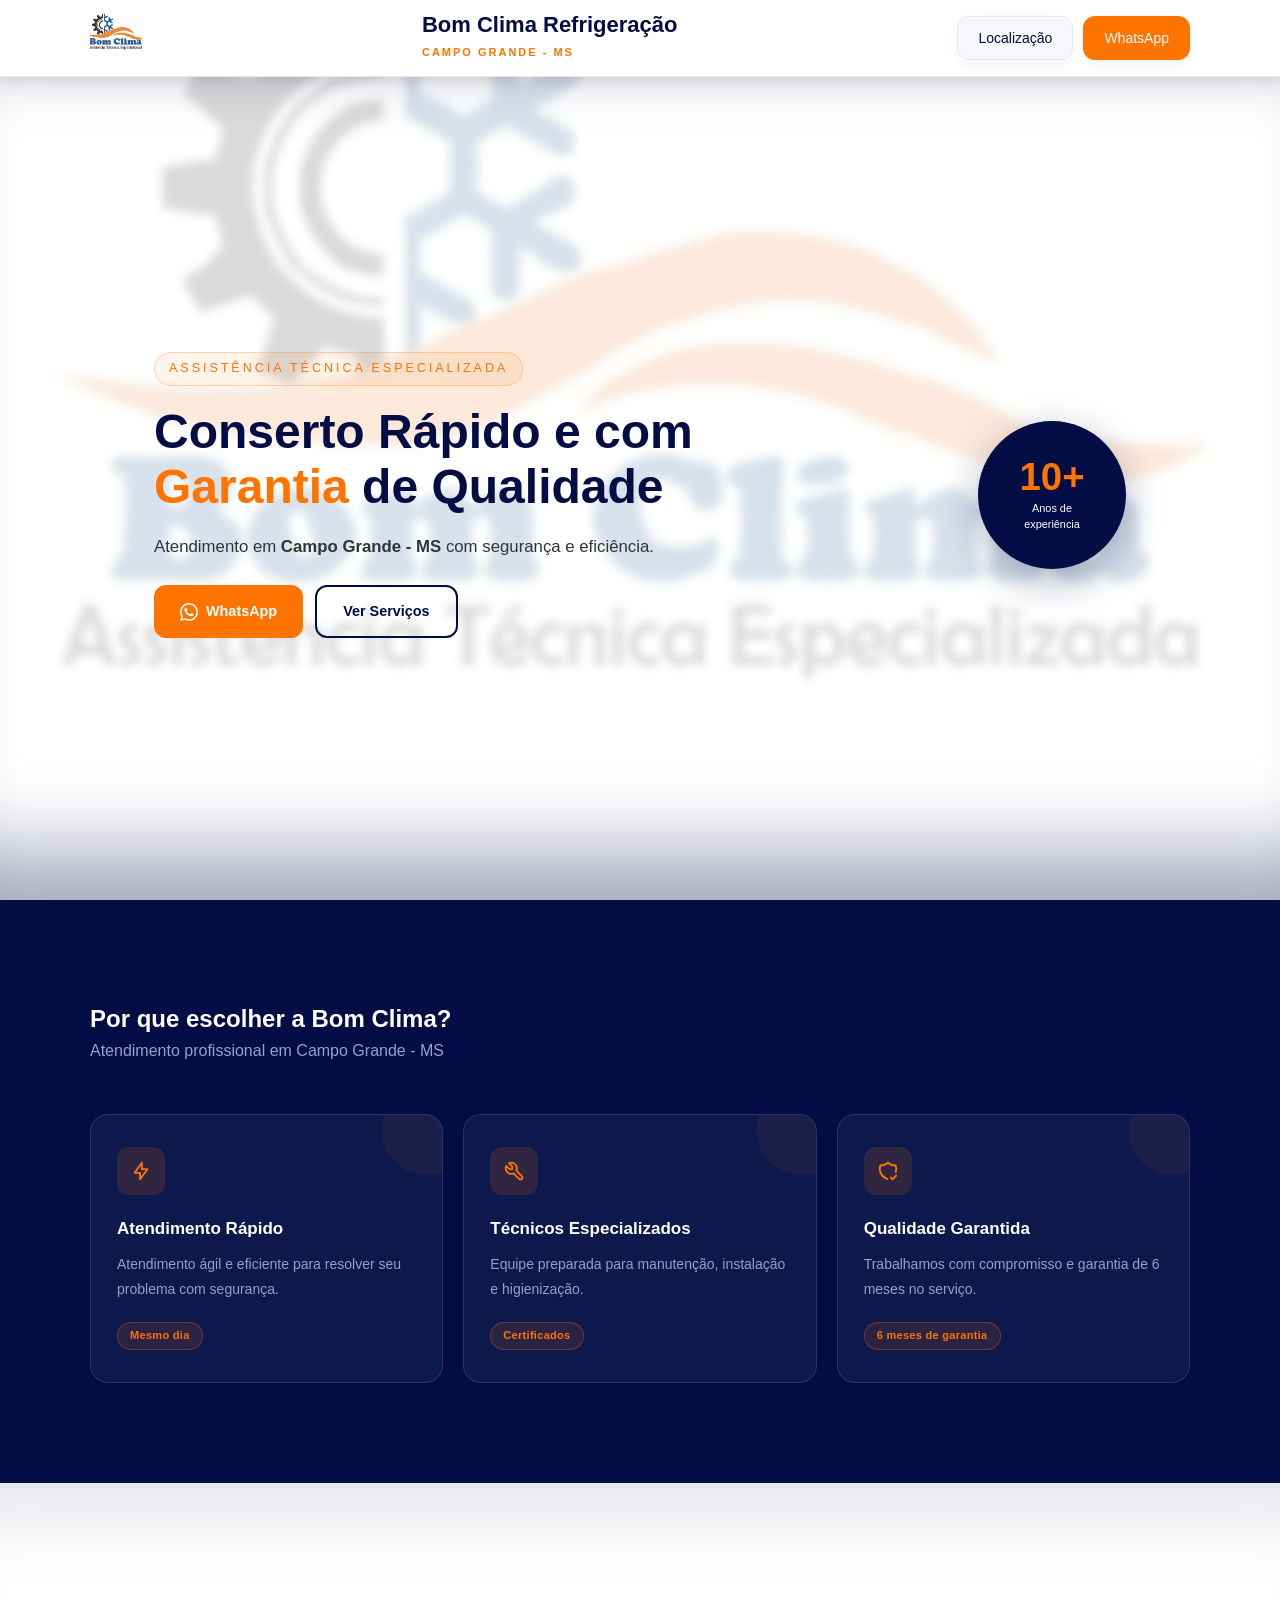
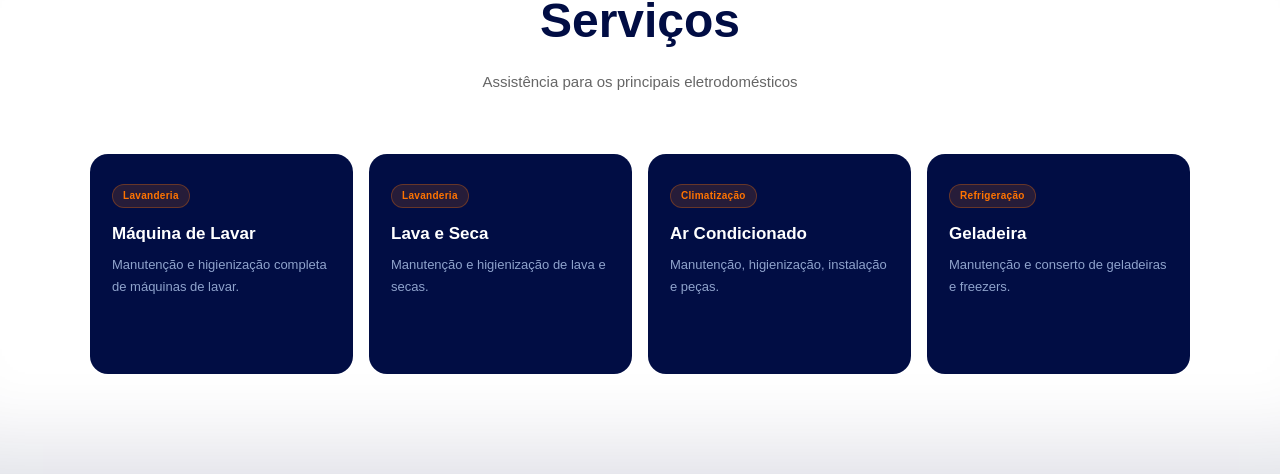
<file: frontend/index.html>
<!doctype html>
<html lang="pt-BR">
  <head>
    <!-- Charset sempre primeiro -->
    <meta charset="UTF-8" />
    <meta name="viewport" content="width=device-width, initial-scale=1.0" />

    <!-- SEO básico -->
    <title>Bom Clima Refrigeração</title>
    <meta
      name="description"
      content="Especialistas em refrigeração, ar-condicionado e climatização. Instalação, manutenção e assistência técnica."
    />
    <meta name="author" content="Bom Clima Refrigeração" />
    <meta name="robots" content="index, follow" />

    <!-- Open Graph (WhatsApp, Facebook, LinkedIn) -->
    <meta property="og:type" content="website" />
    <meta property="og:title" content="Bom Clima Refrigeração" />
    <meta
      property="og:description"
      content="Especialistas em refrigeração, ar-condicionado e climatização."
    />
    <meta property="og:image" content="https://seusite.com.br/og-image.jpg" />
    <meta property="og:url" content="https://seusite.com.br" />
    <meta property="og:locale" content="pt_BR" />

    <!-- Favicon -->
    <link rel="icon" type="image/png" href="/favicon.png" />
    <link rel="apple-touch-icon" href="/apple-touch-icon.png" />

    <!-- Segurança -->
    <meta http-equiv="X-Content-Type-Options" content="nosniff" />
    <meta http-equiv="X-Frame-Options" content="DENY" />
    <meta
      http-equiv="Referrer-Policy"
      content="strict-origin-when-cross-origin"
    />
    <meta
      http-equiv="Permissions-Policy"
      content="camera=(), microphone=(), geolocation=()"
    />

    <!-- CSP corrigida (faltava espaço no original) e com connect-src para fontes -->
    <meta
      http-equiv="Content-Security-Policy"
      content="
    default-src 'self';
    img-src 'self' https: data:;
    style-src 'self' 'unsafe-inline' https://fonts.googleapis.com;
    font-src https://fonts.gstatic.com;
    script-src 'self' 'unsafe-inline';
    frame-src https://www.google.com;
    connect-src 'self'
  "
    />

    <!-- Font com preconnect para carregamento mais rápido -->
    <link rel="preconnect" href="https://fonts.googleapis.com" />
    <link rel="preconnect" href="https://fonts.gstatic.com" crossorigin />
    <link
      href="https://fonts.googleapis.com/css2?family=Poppins:wght@300;400;500;600;700&display=swap"
      rel="stylesheet"
    />

    <!-- CSS -->
    <link rel="stylesheet" href="global.css" />
  </head>
  <body>
    <header class="header">
      <div class="container header-content">
        <div class="brand">
          <a href="/" aria-label="Ir para pagina inicial">
            <img
              src="./assets/Logo2.jpg"
              alt="Logo Bom Clima Refrigeração"
              draggable="false"
              width="60"
              height="60"
            />
          </a>
        </div>
        <div class="brand-text">
          <h1>Bom Clima Refrigeração</h1>
          <span>Campo Grande - MS</span>
        </div>
        <nav class="navbar" aria-label="Menu principal">
          <a href="#localizacao" aria-label="Ver localização da empresa"
            >Localização</a
          >
          <a
            href="https://wa.me/5567992785093?text=Olá!%20Vim%20pelo%20site%20e%20gostaria%20de%20um%20atendimento."
            class="nav-whatsapp"
            target="_blank"
            rel="noopener noreferrer"
            aria-label="Falar pelo WhatsApp"
          >
            WhatsApp
          </a>
        </nav>
      </div>
    </header>
    <section class="hero" aria-label="Apresentação da empresa">
      <div class="container hero-content">
        <div class="hero-text">
          <span class="top-text">Assistência técnica especializada</span>
          <h2>Conserto Rápido e com <em>Garantia</em> de Qualidade</h2>
          <p>
            Atendimento em <strong>Campo Grande - MS</strong> com segurança e
            eficiência.
          </p>

          <div class="hero-buttons">
            <a
              href="https://wa.me/5567992785093?text=Olá!%20Vim%20pelo%20site%20e%20gostaria%20de%20um%20atendimento."
              class="btn btn-whatsapp"
              target="_blank"
              rel="noopener noreferrer"
              aria-label="Falar com a Bom Clima pelo WhatsApp"
            >
              <svg
                xmlns="http://www.w3.org/2000/svg"
                width="18"
                height="18"
                viewBox="0 0 24 24"
                fill="currentColor"
                aria-hidden="true"
              >
                <path
                  d="M17.472 14.382c-.297-.149-1.758-.867-2.03-.967-.273-.099-.471-.148-.67.15-.197.297-.767.966-.94 1.164-.173.199-.347.223-.644.075-.297-.15-1.255-.463-2.39-1.475-.883-.788-1.48-1.761-1.653-2.059-.173-.297-.018-.458.13-.606.134-.133.298-.347.446-.52.149-.174.198-.298.298-.497.099-.198.05-.371-.025-.52-.075-.149-.669-1.612-.916-2.207-.242-.579-.487-.5-.669-.51-.173-.008-.371-.01-.57-.01-.198 0-.52.074-.792.372-.272.297-1.04 1.016-1.04 2.479 0 1.462 1.065 2.875 1.213 3.074.149.198 2.096 3.2 5.077 4.487.709.306 1.262.489 1.694.625.712.227 1.36.195 1.871.118.571-.085 1.758-.719 2.006-1.413.248-.694.248-1.289.173-1.413-.074-.124-.272-.198-.57-.347m-5.421 7.403h-.004a9.87 9.87 0 01-5.031-1.378l-.361-.214-3.741.982.998-3.648-.235-.374a9.86 9.86 0 01-1.51-5.26c.001-5.45 4.436-9.884 9.888-9.884 2.64 0 5.122 1.03 6.988 2.898a9.825 9.825 0 012.893 6.994c-.003 5.45-4.437 9.884-9.885 9.884m8.413-18.297A11.815 11.815 0 0012.05 0C5.495 0 .16 5.335.157 11.892c0 2.096.547 4.142 1.588 5.945L.057 24l6.305-1.654a11.882 11.882 0 005.683 1.448h.005c6.554 0 11.89-5.335 11.893-11.893a11.821 11.821 0 00-3.48-8.413z"
                />
              </svg>
              WhatsApp
            </a>

            <a
              href="#servicos"
              class="btn btn-outline"
              aria-label="Ver lista de serviços"
            >
              Ver Serviços
            </a>
          </div>
        </div>

        <!-- Elemento visual decorativo (opcional) -->
        <div class="hero-visual" aria-hidden="true">
          <div class="hero-badge">
            <span class="badge-number">10+</span>
            <span class="badge-label">Anos de experiência</span>
          </div>
        </div>
      </div>
    </section>
    <section class="diferenciais">
      <div class="container">
        <div class="section-title">
          <h2>Por que escolher a Bom Clima?</h2>
          <p>Atendimento profissional em Campo Grande - MS</p>
        </div>
        <div class="cards-diferenciais">
          <div class="card-diferencial">
            <div class="card-icon" aria-hidden="true">
              <svg
                xmlns="http://www.w3.org/2000/svg"
                width="22"
                height="22"
                viewBox="0 0 24 24"
                fill="none"
                stroke="currentColor"
                stroke-width="2"
                stroke-linecap="round"
                stroke-linejoin="round"
              >
                <path stroke="none" d="M0 0h24v24H0z" fill="none" />
                <path d="M13 3l0 7l6 0l-8 11l0 -7l-6 0l8 -11" />
              </svg>
            </div>
            <h3>Atendimento Rápido</h3>
            <p>
              Atendimento ágil e eficiente para resolver seu problema com
              segurança.
            </p>
            <span class="card-badge">Mesmo dia</span>
          </div>

          <div class="card-diferencial">
            <div class="card-icon" aria-hidden="true">
              <svg
                xmlns="http://www.w3.org/2000/svg"
                width="22"
                height="22"
                viewBox="0 0 24 24"
                fill="none"
                stroke="currentColor"
                stroke-width="2"
                stroke-linecap="round"
                stroke-linejoin="round"
              >
                <path stroke="none" d="M0 0h24v24H0z" fill="none" />
                <path
                  d="M7 10h3v-3l-3.5 -3.5a6 6 0 0 1 8 8l6 6a2 2 0 0 1 -3 3l-6 -6a6 6 0 0 1 -8 -8l3.5 3.5"
                />
              </svg>
            </div>
            <h3>Técnicos Especializados</h3>
            <p>Equipe preparada para manutenção, instalação e higienização.</p>
            <span class="card-badge">Certificados</span>
          </div>

          <div class="card-diferencial">
            <div class="card-icon" aria-hidden="true">
              <svg
                xmlns="http://www.w3.org/2000/svg"
                width="22"
                height="22"
                viewBox="0 0 24 24"
                fill="none"
                stroke="currentColor"
                stroke-width="2"
                stroke-linecap="round"
                stroke-linejoin="round"
              >
                <path stroke="none" d="M0 0h24v24H0z" fill="none" />
                <path
                  d="M11.46 20.846a12 12 0 0 1 -7.96 -14.846a12 12 0 0 0 8.5 -3a12 12 0 0 0 8.5 3a12 12 0 0 1 -.09 7.06"
                />
                <path d="M15 19l2 2l4 -4" />
              </svg>
            </div>
            <h3>Qualidade Garantida</h3>
            <p>Trabalhamos com compromisso e garantia de 6 meses no serviço.</p>
            <span class="card-badge">6 meses de garantia</span>
          </div>
        </div>
      </div>
    </section>
    <section class="services" id="servicos">
      <div class="container">
        <div class="section-title">
          <h2>Serviços</h2>
          <p>Assistência para os principais eletrodomésticos</p>
        </div>
        <div class="grid">
          <a
            href="https://wa.me/5567992785093?text=Olá!%20Vim%20pelo%20site%20e%20gostaria%20de%20fazer%20um%20orçamento%20de%20Máquina%20de%20Lavar."
            class="card"
            target="_blank"
            rel="noopener noreferrer"
            aria-label="Orçamento de Máquina de Lavar via WhatsApp"
          >
            <div class="card-glow"></div>
            <span class="card-tag">Lavanderia</span>
            <h3>Máquina de Lavar</h3>
            <p>Manutenção e higienização completa de máquinas de lavar.</p>
            <div class="card-cta">
              Pedir orçamento
              <svg
                width="14"
                height="14"
                viewBox="0 0 24 24"
                fill="none"
                stroke="currentColor"
                stroke-width="2.5"
                stroke-linecap="round"
                stroke-linejoin="round"
                aria-hidden="true"
              >
                <path d="M5 12h14M12 5l7 7-7 7" />
              </svg>
            </div>
          </a>

          <a
            href="https://wa.me/5567992785093?text=Olá!%20Vim%20pelo%20site%20e%20gostaria%20de%20fazer%20um%20orçamento%20de%20Lava%20e%20Seca."
            class="card"
            target="_blank"
            rel="noopener noreferrer"
            aria-label="Orçamento de Lava e Seca via WhatsApp"
          >
            <div class="card-glow"></div>
            <span class="card-tag">Lavanderia</span>
            <h3>Lava e Seca</h3>
            <p>Manutenção e higienização de lava e secas.</p>
            <div class="card-cta">
              Pedir orçamento
              <svg
                width="14"
                height="14"
                viewBox="0 0 24 24"
                fill="none"
                stroke="currentColor"
                stroke-width="2.5"
                stroke-linecap="round"
                stroke-linejoin="round"
                aria-hidden="true"
              >
                <path d="M5 12h14M12 5l7 7-7 7" />
              </svg>
            </div>
          </a>

          <a
            href="https://wa.me/5567992785093?text=Olá!%20Vim%20pelo%20site%20e%20gostaria%20de%20fazer%20um%20orçamento%20de%20Ar%20Condicionado."
            class="card"
            target="_blank"
            rel="noopener noreferrer"
            aria-label="Orçamento de Ar Condicionado via WhatsApp"
          >
            <div class="card-glow"></div>
            <span class="card-tag">Climatização</span>
            <h3>Ar Condicionado</h3>
            <p>Manutenção, higienização, instalação e peças.</p>
            <div class="card-cta">
              Pedir orçamento
              <svg
                width="14"
                height="14"
                viewBox="0 0 24 24"
                fill="none"
                stroke="currentColor"
                stroke-width="2.5"
                stroke-linecap="round"
                stroke-linejoin="round"
                aria-hidden="true"
              >
                <path d="M5 12h14M12 5l7 7-7 7" />
              </svg>
            </div>
          </a>

          <a
            href="https://wa.me/5567992785093?text=Olá!%20Vim%20pelo%20site%20e%20gostaria%20de%20fazer%20um%20orçamento%20de%20Geladeira."
            class="card"
            target="_blank"
            rel="noopener noreferrer"
            aria-label="Orçamento de Geladeira via WhatsApp"
          >
            <div class="card-glow"></div>
            <span class="card-tag">Refrigeração</span>
            <h3>Geladeira</h3>
            <p>Manutenção e conserto de geladeiras e freezers.</p>
            <div class="card-cta">
              Pedir orçamento
              <svg
                width="14"
                height="14"
                viewBox="0 0 24 24"
                fill="none"
                stroke="currentColor"
                stroke-width="2.5"
                stroke-linecap="round"
                stroke-linejoin="round"
                aria-hidden="true"
              >
                <path d="M5 12h14M12 5l7 7-7 7" />
              </svg>
            </div>
          </a>
        </div>
      </div>
    </section>
  </body>
</html>
</file>
<file: frontend/global.css>
/* ===========================
   VARIÁVEIS por que nao kkkk
=========================== */
:root {
  --navy: #010d44;
  --navy-dark: #020a2f;
  --orange: #ff7300;
  --orange-dark: #e66700;
  --bg: #f5f7fa;
  --white: #ffffff;
  --text: #111111;
  --border: #e5e7eb;
  --shadow-sm: 0 4px 15px rgba(0, 0, 0, 0.05);
  --shadow-md: 0 4px 15px rgba(0, 0, 0, 0.11);
  --radius: 12px;
  --transition: 0.3s ease;
}
/* ===========================
   RESET so melhore o que tinha
=========================== */
*,
*::before,
*::after {
  margin: 0;
  padding: 0;
  box-sizing: border-box;
}
/* transition no * é um erro de performance */
a {
  text-decoration: none;
  color: inherit;
}
/* ===========================
   BASE aqui eu mudei a scroll 
=========================== */
html {
  scroll-behavior: smooth;
  scrollbar-color: var(--navy) var(--bg);
  scrollbar-width: thin;
  font-size: 16px; /* bas para rem */
}
body {
  font-family: "Poppins", sans-serif;
  background: var(--bg);
  color: var(--text);
  -webkit-font-smoothing: antialised;
  -moz-osx-font-smoothing: grayscale;
  line-height: 1.6;
}
/* ===========================
   SCROLLBAR customizado
=========================== */
::-webkit-scrollbar {
  width: 8px;
}
::-webkit-scrollbar-track {
  background: var(--bg);
}
::-webkit-scrollbar-thumb {
  background: var(--bg);
  border-radius: 10px;
  border: 2px solid var(--bg); /* ficou bom */
}
::-webkit-scrollbar-thumb:hover {
  background: var(--navy-dark);
}
/* ===========================
   LAYOUT
=========================== */
.container {
  width: 90%;
  max-width: 1100px;
  margin-inline: auto; /*mano do video falou que moderno*/
}
/* ===========================
   HEADER 
=========================== */
.header {
  position: fixed;
  inset: 0 0 auto 0; /* top/right/bottom/left — substitui top:0; left:0; width:100% */
  z-index: 9999;
  padding-block: 12px;
  padding-inline: 16px;
  background: var(--white);
  border-bottom: 1px solid var(--border);
  box-shadow: var(--shadow-md);
  /* truqui kkk*/
  backdrop-filter: blur(0px);
  transition:
    box-shadow var(--transition),
    backdrop-filter var(--transition);
}
.header.scrolled {
  box-shadow: 0 4px 20px rgba(0, 0, 0, 0.12);
}
.header-content {
  display: flex;
  justify-content: space-between;
  align-items: center;
}
/* ===========================
   BRAND
=========================== */
.brand {
  display: flex;
  align-items: center;
  gap: 12px;
}
.brand a {
  display: flex;
  align-items: center;
  gap: 12px;
}
.brand img {
  width: 52px;
  height: 52px;
  border-radius: 8px;
  object-fit: cover; /* evita distorção se a imagem não for quadrada */
  display: block;
}
.brand-text h1 {
  font-size: clamp(
    16px,
    2vw,
    22px
  ); /* gtp falow resposividade em query funcionar kkk*/
  color: var(--navy);
  font-weight: 700;
  line-height: 1.2;
}
.brand-text span {
  font-size: 11px;
  color: var(--orange);
  letter-spacing: 2px;
  text-transform: uppercase;
  font-weight: 700;
}
/* ===========================
   NAVBAR
=========================== */
.navbar {
  display: flex;
  align-items: center;
  gap: 10px;
}
.navbar a {
  display: inline-flex;
  align-items: center;
  justify-content: center;
  padding: 10px 20px;
  border-radius: var(--radius);
  font-size: 0.875rem;
  font-width: 600;
  background: var(--bg);
  color: var(--navy);
  border: 1px solid var(--border);
  box-shadow: var(--shadow-sm);
  transition:
    transform var(--transition),
    background var(--transition),
    color var(--transition),
    box-shadow var(--transition);
  white-space: nowrap; /* evita quebra de texto */
}
.navbar a:hover {
  transform: translateY(-2px);
  background: var(--navy);
  color: var(--white);
  box-shadow: 0 6px 20px rgba(1, 13, 68, 0.2);
}
.navbar a:active {
  transform: translateY(0);
}
.nav-whatsapp {
  background: var(--orange) !important;
  color: var(--white) !important;
  border-color: transparent !important;
}
.nav-whatsapp:hover {
  background: var(--orange-dark) !important;
  box-shadow: 0 6px 20px rgba(255, 115, 0, 0.35) !important;
  transform: translateY(-2px) scale(1.02) !important;
}
/*o mais facil foi naooooooooo*/
/* ===========================
   HERO - atulizado
=========================== */
.hero {
  min-height: 100svh;
  display: flex;
  align-items: center;
  justify-content: center;
  position: relative;
  background: url("assets/Logo2.jpg") center/cover no-repeat;
  padding-top: 90px; /* isso por causa do header fixo */
}
.hero::before {
  content: "";
  position: absolute;
  inset: 0;
  background: rgba(255, 255, 255, 0.82);
  backdrop-filter: blur(5px);
  box-shadow:
    inset 0 120px 80px -70px rgba(1, 13, 68, 0.35),
    inset 0 -120px 80px -70px rgba(1, 13, 68, 0.35);
}
.hero-content {
  position: relative;
  z-index: 2;
  display: flex;
  align-items: center;
  justify-content: space-between;
  gap: 48px;
  width: 100%;
  max-width: 1100px;
  padding-inline: 5%;
}
/* ===========================
   HERO - text
=========================== */
.hero-text {
  display: flex;
  flex-direction: column;
  gap: 18px;
  max-width: 600px;
}
.top-text {
  display: inline-block;
  font-size: 0.78rem;
  font-size: 600;
  color: var(--orange, #ff7300);
  text-transform: uppercase;
  letter-spacing: 3px;
  padding: 6px 14px;
  background: rgba(255, 115, 0, 0.08);
  border: 1px solid rgba(255, 115, 0, 0.25);
  border-radius: 100px;
  width: fit-content;
}
.hero-text h2 {
  font-size: clamp(2rem, 4.5vw, 3rem);
  font-weight: 700;
  color: var(--navy);
  line-height: 1.15;
}
.hero-text h2 em {
  font-style: normal;
  color: var(--orange);
}
.hero-text p {
  font-size: 1.05rem;
  color: #333;
  line-height: 1.75;
}
/* ===========================
   HERO - btm 
=========================== */
.hero-buttons {
  display: flex;
  flex-wrap: wrap;
  gap: 12px;
  margin-top: 6px;
}
.btn {
  display: inline-flex;
  align-items: center;
  gap: 8px;
  padding: 13px 26px;
  border-radius: 12px;
  font-size: 0.9rem;
  font-weight: 700;
  text-decoration: none;
  transition:
    transform 0.25s ease,
    box-shadow 0.25s ease,
    background 0.25s ease;
  white-space: nowrap;
}
.btn:active {
  transform: scale(0.97);
}
.btn.whatsapp,
.btn-whatsapp {
  background: var(--orange);
  color: var(--white);
  box-shadow: 0 4px 18px rgba(255, 115, 0, 0.03);
}
.btn.whatsapp:hover,
.btn-whatsapp:hover {
  background: var(--orange-dark);
  transform: translateY(-2px);
  box-shadow: 0 8px 28px rgba(255, 115, 0, 0.4);
}
.btn.outline,
.btn-outline {
  background: transparent;
  color: #010d44;
  border: 2px solid #010d44;
}
.btn.outline:hover,
.btn-outline:hover {
  background: #010d44;
  color: #fff;
  transform: translateY(-2px);
}
/* ===========================
   HERO - badge 
=========================== */
hero-visual {
  flex-shrink: 0;
}
.hero-badge {
  display: flex;
  flex-direction: column;
  align-items: center;
  justify-content: center;
  width: 148px;
  height: 148px;
  border-radius: 50%;
  background: #010d44;
  color: #fff;
  text-align: center;
  box-shadow: 0 12px 40px rgba(1, 13, 68, 0.3);
}
.hero-badge:hover {
  box-shadow: 0px 15px 45px var(--orange);
}

.badge-number {
  font-size: 2.4rem;
  font-weight: 700;
  color: #ff7300;
  line-height: 1;
}
.badge-label {
  font-size: 0.68rem;
  font-weight: 500;
  line-height: 1.4;
  max-width: 80px;
  margin-top: 5px;
}
/* ===========================
   HERO - reposividade
=========================== */
@media (max-width: 768px) {
  .hero-content {
    flex-direction: column;
    text-align: center;
    padding-top: 20px;
  }

  .top-text,
  .hero-buttons {
    margin-inline: auto;
    justify-content: center;
  }
  .hero-visual {
    order: -1;
  }
  .hero-text {
    font-size: clamp(1.7rem, 6vw, 2.2rem);
  }
}
/* ===========================
   DIFERENCIAIS - mexido por mim 
=========================== */
.diferenciais {
  padding: 100px 0;
  background: #010d44;
}
.diferenciais .section-title h2 {
  color: #fff;
}
.diferenciais .section-title p {
  color: #8fa3cc;
}
.cards-diferenciais {
  display: grid;
  grid-template-columns: repeat(3, 1fr);
  gap: 20px;
  margin-top: 50px;
}
.card-diferencial {
  background: rgba(255, 255, 255, 0.05);
  border: 0.5px solid rgba(255, 255, 255, 0.12);
  border-radius: 18px;
  padding: 32px 26px;
  position: relative;
  overflow: hidden;
  transition:
    transform 0.3s ease,
    background 0.3s ease,
    border-color 0.3s ease;
}
/* detalhe circular decorativo */
.card-diferencial::before {
  content: "";
  position: absolute;
  top: -30px;
  right: -30px;
  width: 90px;
  height: 90px;
  border-radius: 50%;
  background: rgba(255, 115, 0, 0.06);
  pointer-events: none;
}
.card-diferencial:hover {
  transform: translateY(-6px);
  background: rgba(255, 115, 0, 0.1);
  border-color: rgba(255, 115, 0, 0.4);
}
.card-diferencial:hover .card-icon {
  background: #ff7300;
  color: #fff;
}
/* ícone */
.card-icon {
  width: 48px;
  height: 48px;
  border-radius: 12px;
  background: rgba(255, 115, 0, 0.15);
  color: #ff7300;
  display: flex;
  align-items: center;
  justify-content: center;
  margin-bottom: 20px;
  transition:
    background 0.3s ease,
    color 0.3s ease;
}
.card-diferencial h3 {
  font-size: 17px;
  font-weight: 600;
  color: #fff;
  margin-bottom: 10px;
}
.card-diferencial p {
  font-size: 14px;
  color: #8fa3cc;
  line-height: 1.75;
  margin-bottom: 20px;
}
/* badge */
.card-badge {
  display: inline-block;
  font-size: 11px;
  font-weight: 600;
  color: #ff7300;
  background: rgba(255, 115, 0, 0.12);
  border: 0.5px solid rgba(255, 115, 0, 0.3);
  border-radius: 100px;
  padding: 4px 12px;
  letter-spacing: 0.3px;
}
@media (max-width: 900px) {
  .cards-diferenciais {
    grid-template-columns: 1fr;
  }
}
/* ===========================
   SERVICOS - mexido por mim 
=========================== */
.services {
  padding: 100px 0;
  background: #fff;
  box-shadow:
    inset 0 100px 80px -70px rgba(1,13,68,0.12),
    inset 0 -100px 80px -70px rgba(1,13,68,0.12);
}
/* section-title dentro de services */
.services .section-title {
  text-align: center;
  margin-bottom: 60px;
}

.services .section-title h2 {
  font-size: 48px;
  font-weight: 700;
  color: #010D44;
  margin-bottom: 10px;
}
.services .section-title p {
  font-size: 15px;
  color: #666;
}
.grid {
  display: grid;
  grid-template-columns: repeat(4, 1fr);
  gap: 16px;
}
.card {
  display: flex;
  flex-direction: column;
  background: var(--navy);
  border-radius: 18px;
  padding: 30px 22px 24px;
  text-decoration: none;
  position: relative;
  overflow: hidden;
  min-height: 220px;
  transition: transform 0.3s ease, box-shadow 0.3s ease;
}
.card:hover {
  transform: translateY(-7px);
  box-shadow: 0 24px 55px rgba(1,13,68,0.3);
}
/* linha laranja no topo ao hover */
.card::before {
  content: '';
  position: absolute;
  top: 0; left: 20px; right: 20px;
  height: 2px;
  background: linear-gradient(90deg, transparent, #ff7300, transparent);
  opacity: 0;
  transition: opacity 0.3s ease;
}
.card:hover::before { opacity: 1; }
/* imagem
* de fundo (mantém compatibilidade) */
.card::after {
  content: "";
  position: absolute;
  inset: 0;
  background-repeat: no-repeat;
  background-position: center 110%;
  background-size: 65%;
  opacity: 0;
  transition: opacity 0.4s ease, background-position 0.4s ease;
  z-index: 1;
}
.card:hover::after {
  opacity: 0.22;
  background-position: center 95%;
}
.card:nth-child(1)::after { background-image: url('assets/Logo2.jpg'); }
.card:nth-child(2)::after { background-image: url('assets/Logo2.jpg'); }
.card:nth-child(3)::after { background-image: url('assets/Logo2.jpg'); }
.card:nth-child(4)::after { background-image: url('assets/Logo2.jpg'); }
/* glow laranja */
.card-glow {
  position: absolute;
  bottom: -40px; right: -40px;
  width: 130px; height: 130px;
  border-radius: 50%;
  background: radial-gradient(circle, rgba(255,115,0,0.3) 0%, transparent 70%);
  opacity: 0;
  transition: opacity 0.4s ease;
  pointer-events: none;
  z-index: 0;
}
.card:hover .card-glow { opacity: 1; }
/* tag categoria */
.card-tag {
  display: inline-block;
  font-size: 10px;
  font-weight: 600;
  color: var(--orange);
  background: rgba(255,115,0,0.15);
  border: 0.5px solid rgba(255,115,0,0.3);
  border-radius: 100px;
  padding: 3px 10px;
  margin-bottom: 16px;
  width: fit-content;
  letter-spacing: 0.3px;
  position: relative;
  z-index: 2;
}
.card h3,
.card p {
  position: relative;
  z-index: 2;
  color: #fff;
}
.card h3 {
  font-size: 17px;
  font-weight: 600;
  margin-bottom: 10px;
  line-height: 1.2;
}
.card p {
  font-size: 13px;
  color: #8fa3cc;
  line-height: 1.7;
  flex: 1;
}
/* seta "de onde Pedir orçamento" */
.card-cta {
  display: flex;
  align-items: center;
  gap: 6px;
  margin-top: 20px;
  font-size: 12px;
  font-weight: 600;
  color: var(--orange);
  opacity: 0;
  transform: translateX(-4px);
  transition: opacity 0.3s ease, transform 0.3s ease;
  position: relative;
  z-index: 2;
}
.card:hover .card-cta {
  opacity: 1;
  transform: translateX(0);
}
@media (max-width: 900px) {
  .grid {
    grid-template-columns: 1fr 1fr;
    margin-top: 20px;
  }

  @media (max-width: 500px) {
  .grid {
    grid-template-columns: 1fr;
  }
}
/* ======================
    LOCALIZACAO
 ========================*/
</file>
